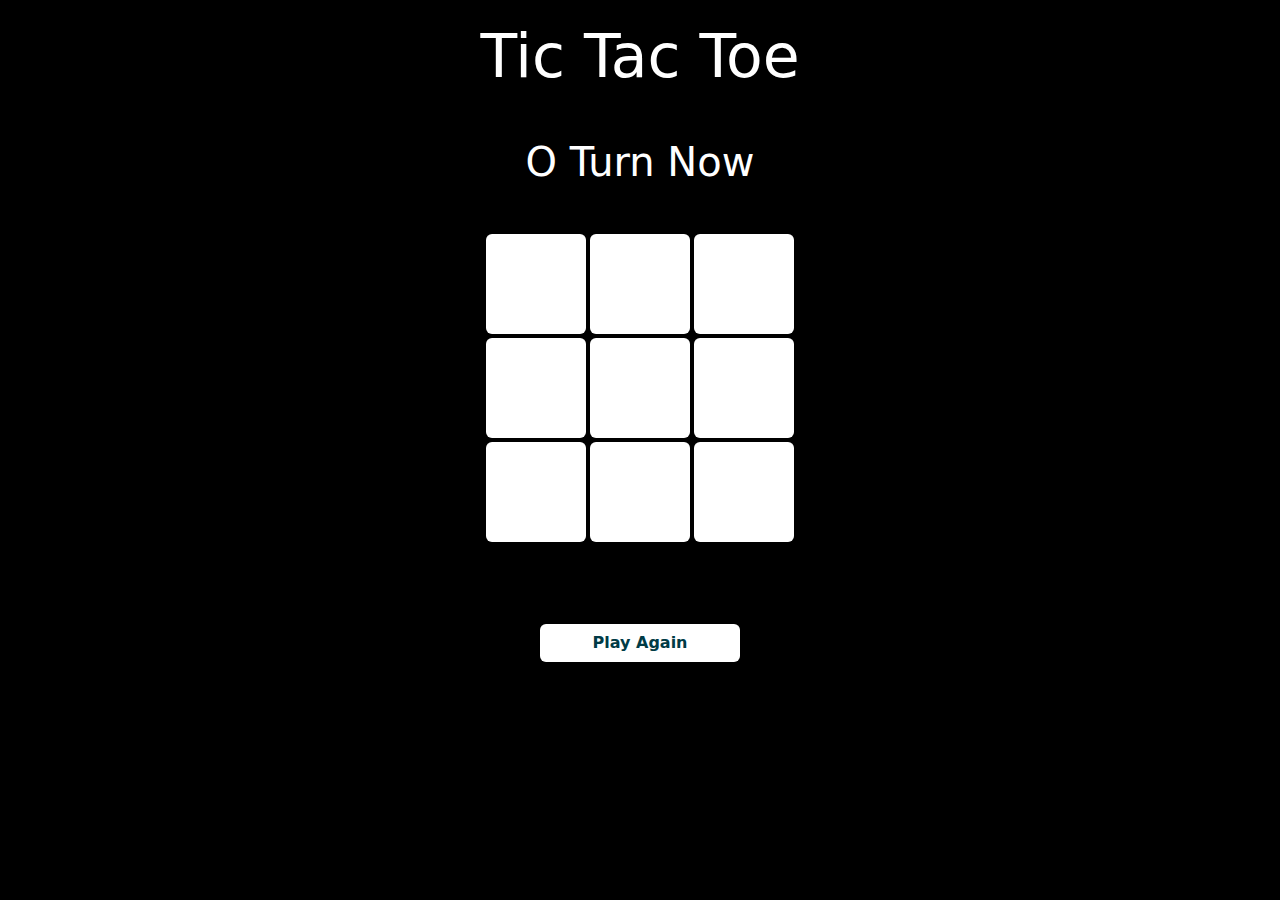
<file: index.html>
<!DOCTYPE html>
<html lang="en">
<head>
  <title>TIC TAC TOE</title>
  <meta charset="utf-8">
  <meta name="viewport" content="width=device-width, initial-scale=1">
  <link href="https://cdn.jsdelivr.net/npm/bootstrap@5.1.3/dist/css/bootstrap.min.css" rel="stylesheet">
  <link rel="stylesheet" href="tictac.css">
  <script src="https://cdn.jsdelivr.net/npm/bootstrap@5.1.3/dist/js/bootstrap.bundle.min.js"></script>
</head>
<body>

    <div class="container" id="main">
        <H1 class = "heading">Tic Tac Toe</H1>
        <span id="turn">O Turn Now</span>
        <div class = "row align-items-center justify-content-center">
          <button class="cell btn btn-cell" id="cell1"></button>
          <button class="cell btn btn-cell" id="cell2"></button>
          <button class="cell btn btn-cell" id="cell3"></button>
        </div>

        <div class = "row align-items-center justify-content-center">
          <button class="cell btn btn-cell" id="cell4"></button>
          <button class="cell btn btn-cell" id="cell5"></button>
          <button class="cell btn btn-cell" id="cell6"></button>
        </div>

        <div class = "row align-items-center justify-content-center">
          <button class="cell btn btn-cell" id="cell7"></button>
          <button class="cell btn btn-cell" id="cell8"></button>
          <button class="cell btn btn-cell" id="cell9"></button>
        </div>
    </div>
    <div class="container"><button class="btn btn-rounded button" id="replay">Play Again</button></div>
      
    <div class="container">
      <span class = "heading" id = "Done"></span>
    </div>


    <script src = "tictac.js"></script>
</body>
</html>

</body>
</html>
</file>
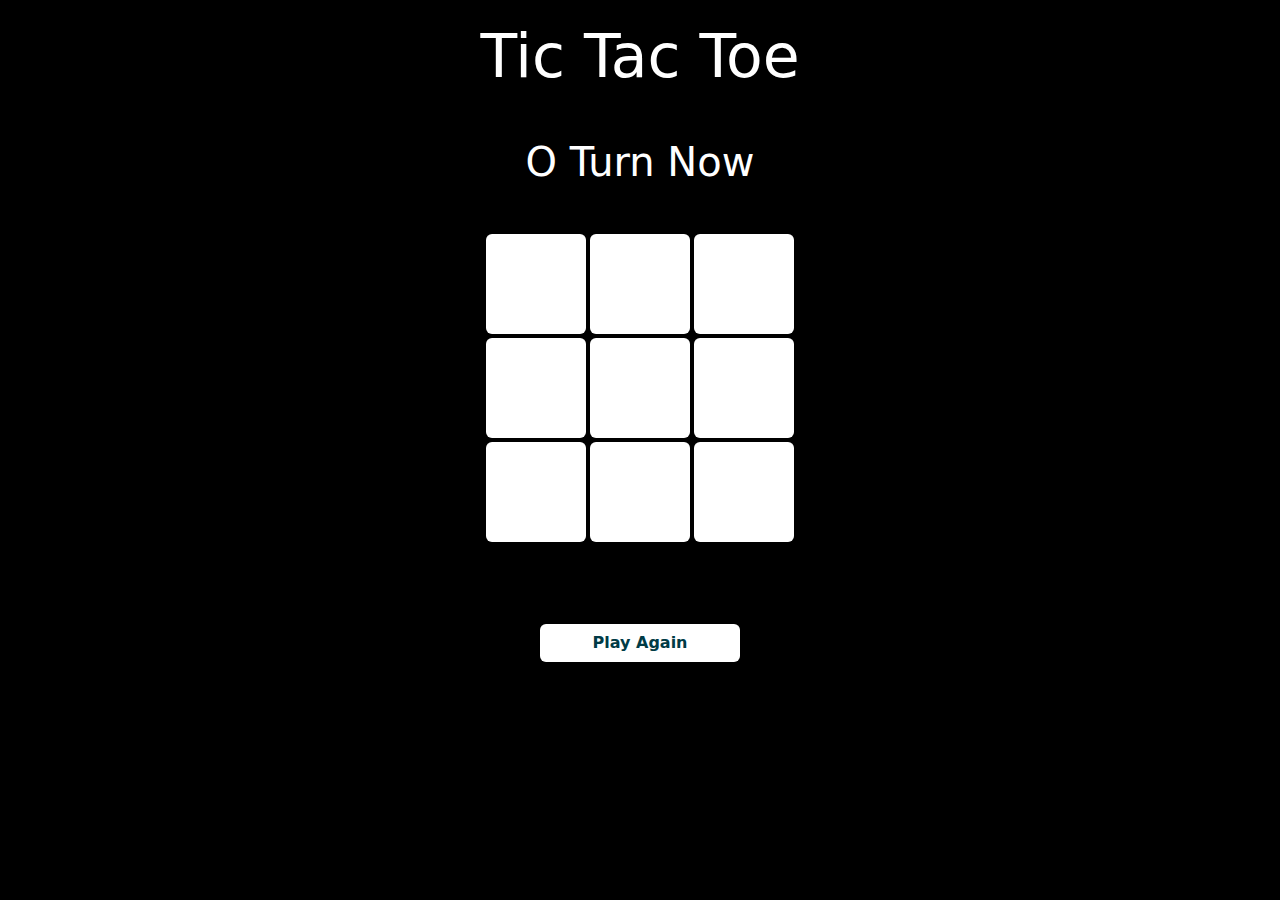
<file: tictactoe.html>
<!DOCTYPE html>
<html lang="en">
<head>
  <title>TIC TAC TOE</title>
  <meta charset="utf-8">
  <meta name="viewport" content="width=device-width, initial-scale=1">
  <link href="https://cdn.jsdelivr.net/npm/bootstrap@5.1.3/dist/css/bootstrap.min.css" rel="stylesheet">
  <link rel="stylesheet" href="tictac.css">
  <script src="https://cdn.jsdelivr.net/npm/bootstrap@5.1.3/dist/js/bootstrap.bundle.min.js"></script>
</head>
<body>

    <div class="container" id="main">
        <H1 class = "heading">Tic Tac Toe</H1>
        <span id="turn">O Turn Now</span>
        <div class = "row align-items-center justify-content-center">
          <button class="cell btn btn-cell" id="cell1"></button>
          <button class="cell btn btn-cell" id="cell2"></button>
          <button class="cell btn btn-cell" id="cell3"></button>
        </div>

        <div class = "row align-items-center justify-content-center">
          <button class="cell btn btn-cell" id="cell4"></button>
          <button class="cell btn btn-cell" id="cell5"></button>
          <button class="cell btn btn-cell" id="cell6"></button>
        </div>

        <div class = "row align-items-center justify-content-center">
          <button class="cell btn btn-cell" id="cell7"></button>
          <button class="cell btn btn-cell" id="cell8"></button>
          <button class="cell btn btn-cell" id="cell9"></button>
        </div>
    </div>
    <div class="container"><button class="btn btn-rounded button" id="replay">Play Again</button></div>
      
    <div class="container">
      <span class = "heading" id = "Done"></span>
    </div>


    <script src = "tictac.js"></script>
</body>
</html>

</body>
</html>
</file>
<file: tictac.css>
body{
	background-color: #000000;
	color: #ffffff
}

.heading{
	display: block;
	text-align: center;
	font-size: 60px;
	margin-bottom: 40px;
	margin-top: 20px;
}

.container span{
	display: block;
	text-align: center;
	font-size: 60px;
	margin-bottom: 40px;
	margin-top: 20px;
}
.btn-cell{
	margin: 0 auto;
    padding: 0;
	vertical-align: middle;
	line-height: 0px;
	display: table-cell;
}
.cell{
	
	font-size: 15px;

	background-color: #ffffff;
	width: 100px;
	height: 100px;
	margin: 2px;
	font-size: 85px;
	text-align: center;
	cursor: pointer;
	caret-color: transparent;
  }

.cell:hover{
	background: #07575B;
}

#Done, #turn{
	font-size: 40px;

}
.shade{
	background: #07575B; 
}

.button{
	width: 200px;
	font-weight: bold;
	background-color: #ffffff;
	color: #003B46;
	display: block;
	cursor: pointer;
	margin: auto;
	margin-top: 5rem;
}

.button:hover{
	background: #07575B;
}
</file>
